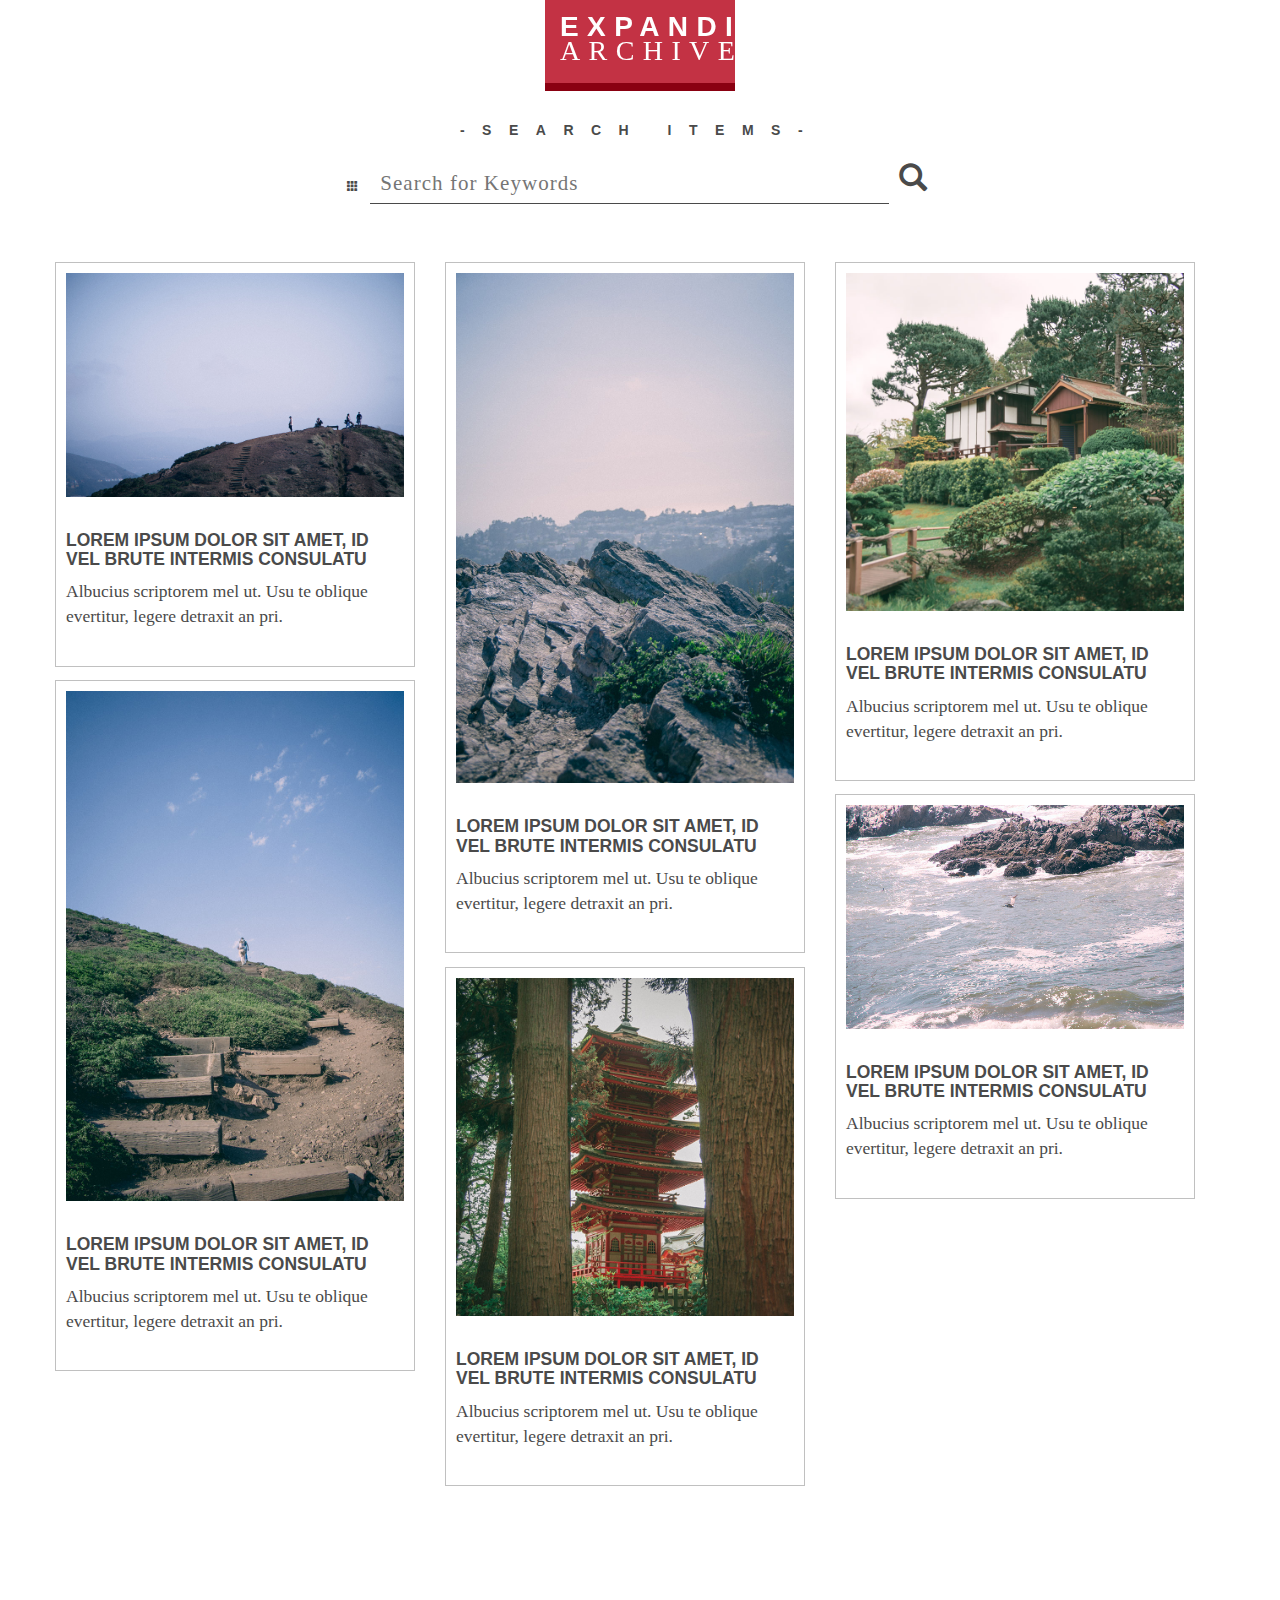
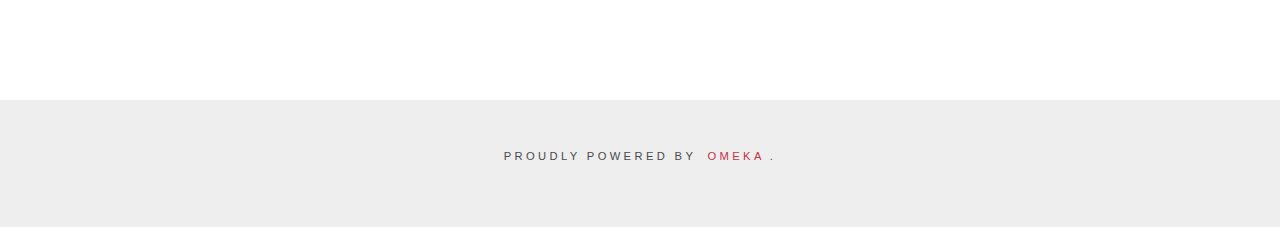
<file: search.html>
<!DOCTYPE html>
<html lang="en">
<head>
	<meta charset="utf-8" />
	<meta name="viewport" content="width=device-width, initial-scale=1, maximum-scale=1, user-scalable=no"/>
	<meta name="renderer" content="webkit"/>
	<title>Expanding Archive - Search</title>
	<link rel="stylesheet" media="screen" href="css/screen.css"/>
  <link rel="stylesheet" href="https://maxcdn.bootstrapcdn.com/bootstrap/3.3.5/css/bootstrap.min.css">
</head>

<body>
  <input type="checkbox" id="nav-drawer-toggle" class="checkbox-hidden">
  <label class="nav-drawer-shade" for="nav-drawer-toggle" onclick></label>
  <div class="nav-drawer">
    <div class="nav-container">
      <div class="container">
        <nav id="primary-nav" role="navigation" class="col-md-12">
          <ul class="navigation col-md-6 col-md-offset-1">
            <li><a href="/items/browse">Browse Items</a></li>
            <li><a href="/collections/browse">Browse Collections</a></li>
            <li><a href="/about">About</a>
              <ul>
                <li><a href="/example-page">Example Page</a></li>
              </ul>
            </li> 
            
          </ul>     

          <div id="search-container" role="search" class="col-md-4">
            <!-- Commented for static demo -->
            <!--<form id="search-form" name="search-form" action="/search" method="get">-->
            <form id="search-form" name="search-form">
              
              <label class="expand-advanced-form" for="expand-advanced-form-toggle">
                <span class="glyphicon glyphicon-th" aria-hidden="true"></span>
              </label>
              
              <input type="text" name="query" id="query" value="" title="Search">
              
              <button name="submit_search" id="submit_search" type="submit" value="Search">
                <span class="glyphicon glyphicon-search" aria-hidden="true"><a href="search.html"></a></span>
              </button>
              
              <!-- Commented for static demo -->
              <!--
              <button name="submit_search" id="submit_search" type="submit" value="Search">
                <span class="glyphicon glyphicon-search" aria-hidden="true"><a href="search.html"></a></span>
              </button>-->
              
              <input type="checkbox" id="expand-advanced-form-toggle" class="checkbox-hidden">
              <div id="advanced-form">
                <fieldset id="query-types">
                  <legend>Search using this query type:</legend>
                  <label><input type="radio" name="query_type" id="query_type-keyword" value="keyword" checked="checked">Keyword</label><br>
                  <label><input type="radio" name="query_type" id="query_type-boolean" value="boolean">Boolean</label><br>
                  <label><input type="radio" name="query_type" id="query_type-exact_match" value="exact_match">Exact match</label>
                </fieldset>
                <fieldset id="record-types">
                  <legend>Search only these record types:</legend>
                  <input type="checkbox" name="record_types[]" id="record_types-Item" value="Item" checked="checked">
                  <label for="record_types-Item">Item</label><br>
                  <input type="checkbox" name="record_types[]" id="record_types-File" value="File" checked="checked"> 
                  <label for="record_types-File">File</label><br>
                  <input type="checkbox" name="record_types[]" id="record_types-Collection" value="Collection" checked="checked">
                  <label for="record_types-Collection">Collection</label><br>
                </fieldset>
                <!--<p><a href="/items/search">Advanced Search (Items only)</a></p>-->
              </div>
              
            </form>
          </div>
        </nav>
      </div>
    </div><!-- end of nav-container-->
    
    <div class="container">
      <label class="navigation-button col-md-2 col-md-offset-5" for="nav-drawer-toggle">
        <p class="sans-serif-800">EXPANDING</p>
        <p class="serif-400">ARCHIVE</p>
      </label>
    </div>
  </div><!-- end of nav-drawer -->
    
  <div class="container">
    <!-- Commented for static demo -->
    <!--<form id="advanced-search-form" action="/items/browse" method="GET" class="col-md-12">-->
    <form id="advanced-search-form" class="col-md-12">
      <div class="section-header col-md-10 col-md-offset-1">
        <small>-SEARCH ITEMS-</small>
        <!-- search-keywords -->
        <div id="search-keywords" class="field col-md-12">
          <label for="keyword-search"></label>        
          <div class="inputs">
            
            <label class="expand-advanced-search" for="expand-advanced-search-toggle" onclick>
              <span class="glyphicon glyphicon-th" aria-hidden="true"></span>
            </label>
            
            
            <input type="text" name="search" id="keyword-search" placeholder="Search for Keywords"> 
            <!-- Commented for static demo -->
            <!--<button type="submit" class="submit" name="submit_search" id="submit_search_advanced">-->
            <button type="submit" class="submit" name="submit_search" id="submit_search_advanced" disabled>
              <span class="glyphicon glyphicon-search" aria-hidden="true"></span>
            </button>
            <!--<input type="submit" class="submit" name="submit_search" id="submit_search_advanced" value="">-->
          </div><!-- end of inputs -->
        </div><!-- end of search-keywords -->
      </div>
      
      <input type="checkbox" id="expand-advanced-search-toggle" class="checkbox-hidden">
      <div class="advanced-search-form-extra col-md-12">
        <div class="col-md-4">
          <!-- search-narrow-by-fields -->
          <div id="search-narrow-by-fields" class="field">
            <div class="label">-Narrow by Specific Fields-</div>

            <div class="inputs">
              <div class="search-entry">
                <select name="advanced[0][element_id]" id="" title="Search Field" class="advanced-search-element">
                <option value="">Select Below </option>
                <optgroup id="-optgroup-Dublin Core" label="Dublin Core">
                  <option value="50">Title</option>
                  <option value="49">Subject</option>
                  <option value="41">Description</option>
                  <option value="39">Creator</option>
                  <option value="48">Source</option>
                  <option value="45">Publisher</option>
                  <option value="40">Date</option>
                  <option value="37">Contributor</option>
                  <option value="47">Rights</option>
                  <option value="46">Relation</option>
                  <option value="42">Format</option>
                  <option value="44">Language</option>
                  <option value="51">Type</option>
                  <option value="43">Identifier</option>
                  <option value="38">Coverage</option>
                </optgroup>
                <optgroup id="-optgroup-Item Type Metadata" label="Item Type Metadata">
                  <option value="29">Event Type</option>
                  <option value="30">Participants</option>
                  <option value="31">Birth Date</option>
                  <option value="32">Birthplace</option>
                  <option value="33">Death Date</option>
                  <option value="34">Occupation</option>
                  <option value="35">Biographical Text</option>
                  <option value="36">Bibliography</option>
                  <option value="7">Original Format</option>
                  <option value="28">URL</option>
                  <option value="27">Lesson Plan Text</option>
                  <option value="14">Director</option>
                  <option value="13">Producer</option>
                  <option value="12">Compression</option>
                  <option value="11">Duration</option>
                  <option value="10">Physical Dimensions</option>
                  <option value="6">Local URL</option>
                  <option value="5">Transcription</option>
                  <option value="4">Location</option>
                  <option value="3">Interviewee</option>
                  <option value="2">Interviewer</option>
                  <option value="15">Bit Rate/Frequency</option>
                  <option value="16">Time Summary</option>
                  <option value="26">Materials</option>
                  <option value="25">Objectives</option>
                  <option value="24">Standards</option>
                  <option value="23">Number of Attachments</option>
                  <option value="22">BCC</option>
                  <option value="21">CC</option>
                  <option value="20">To</option>
                  <option value="19">From</option>
                  <option value="18">Subject Line</option>
                  <option value="17">Email Body</option>
                  <option value="1">Text</option>
                </optgroup>
              </select>
                <select name="advanced[0][type]" id="" title="Search Type" class="advanced-search-type">
                <option value="" selected="selected">Select Below </option>
                <option value="contains">contains</option>
                <option value="does not contain">does not contain</option>
                <option value="is exactly">is exactly</option>
                <option value="is empty">is empty</option>
                <option value="is not empty">is not empty</option>
              </select>
                <input type="text" name="advanced[0][terms]" id="" value="" size="20" title="Search Terms" class="advanced-search-terms">                
                <button type="button" class="remove_search" disabled="disabled" style="display: none;">
                  <span class="glyphicon glyphicon-remove" aria-hidden="true"></span>
                </button>
              </div><!-- end of search-entry -->
            </div><!-- end of inputs-->

            <button type="button" class="add_search">
              <span class="glyphicon glyphicon-plus" aria-hidden="true"></span>
            </button>
          </div><!-- end of search-narrow-by-fields -->
        </div>

        <div class="col-md-4">
          <!-- search-by-range -->
          <div id="search-by-range" class="field">
            <label for="range">-Search by Range of ID (e.g. 1-4, 1)-</label>        
            <div class="inputs">
              <input type="text" name="range" id="range" value="">        
            </div><!-- end of inputs -->
          </div><!-- end of search-by-range -->

          <!-- collection-search -->
          <div class="field">
            <label for="collection-search">-Search By Collection-</label>        
            <div class="inputs">
              <select name="collection" id="collection-search">
                <option value="">Select Below </option>
              </select>        
            </div><!-- end of inputs -->
          </div><!-- end of field -->

          <!-- item-type-search -->
          <div class="field">
            <label for="item-type-search">-Search By Type-</label>       
            <div class="inputs">
              <select name="type" id="item-type-search">
                <option value="">Select Below </option>
                <option value="14">Dataset</option>
                <option value="9">Email</option>
                <option value="8">Event</option>
                <option value="11">Hyperlink</option>
                <option value="13">Interactive Resource</option>
                <option value="10">Lesson Plan</option>
                <option value="3">Moving Image</option>
                <option value="4">Oral History</option>
                <option value="12">Person</option>
                <option value="15">Physical Object</option>
                <option value="16">Service</option>
                <option value="17">Software</option>
                <option value="5">Sound</option>
                <option value="6">Still Image</option>
                <option value="1">Text</option>
                <option value="7">Website</option>
              </select>        
            </div><!-- end of inputs -->
          </div><!-- end of field -->


          <!-- user-search -->
          <div class="field">
            <label for="user-search">-Search By User-</label>        
            <div class="inputs">
              <select name="user" id="user-search">
                <option value="">Select Below </option>
                <option value="1">Super User</option>
              </select>        
            </div><!-- end of inputs -->
          </div><!-- end of field -->
        </div>

        <div class="col-md-4">
          <!-- tag-search -->
          <div class="field">
            <label for="tag-search">-Search By Tags-</label>        
            <div class="inputs">
              <input type="text" name="tags" id="tag-search" value="">        
            </div><!-- end of inputs -->
          </div><!-- end of field -->

          <!-- public -->
          <div class="field">
            <label for="public">-Public/Non-Public-</label>        
            <div class="inputs">
              <select name="public" id="public">
                <option value="">Select Below </option>
                <option value="1">Only Public Items</option>
                <option value="0">Only Non-Public Items</option>
              </select>        
            </div><!-- end of inputs -->
          </div><!-- end of field -->

          <!-- featured -->
          <div class="field">
            <label for="featured">-Featured/Non-Featured-</label>        
            <div class="inputs">
              <select name="featured" id="featured">
                <option value="">Select Below </option>
                <option value="1">Only Featured Items</option>
                <option value="0">Only Non-Featured Items</option>
              </select>        
            </div><!-- end of inputs -->
          </div><!-- end of field -->


        </div>
      </div>
    </form>
  </div>
  
    <div class="search-results">
      <div class="exhibit-item">
        <img src="./images/featured-item-1.jpg">
        <h1>LOREM IPSUM DOLOR SIT AMET, ID VEL BRUTE INTERMIS CONSULATU</h1>
        <p>Albucius scriptorem mel ut. Usu te oblique evertitur, legere detraxit an pri. </p>
      </div>

      <div class="exhibit-item">
        <img src="./images/featured-item-3.jpg">
        <h1>LOREM IPSUM DOLOR SIT AMET, ID VEL BRUTE INTERMIS CONSULATU</h1>
        <p>Albucius scriptorem mel ut. Usu te oblique evertitur, legere detraxit an pri. </p>
      </div>

      <div class="exhibit-item">
        <img src="./images/featured-item-6.jpg">
        <h1>LOREM IPSUM DOLOR SIT AMET, ID VEL BRUTE INTERMIS CONSULATU</h1>
        <p>Albucius scriptorem mel ut. Usu te oblique evertitur, legere detraxit an pri. </p>
      </div>

      <div class="exhibit-item">
        <img src="./images/featured-item-2.jpg">
        <h1>LOREM IPSUM DOLOR SIT AMET, ID VEL BRUTE INTERMIS CONSULATU</h1>
        <p>Albucius scriptorem mel ut. Usu te oblique evertitur, legere detraxit an pri. </p>
      </div>

      <div class="exhibit-item">
        <img src="./images/featured-item-4.jpg">
        <h1>LOREM IPSUM DOLOR SIT AMET, ID VEL BRUTE INTERMIS CONSULATU</h1>
        <p>Albucius scriptorem mel ut. Usu te oblique evertitur, legere detraxit an pri. </p>
      </div>

      <div class="exhibit-item">
        <img src="./images/featured-item-5.jpg">
        <h1>LOREM IPSUM DOLOR SIT AMET, ID VEL BRUTE INTERMIS CONSULATU</h1>
        <p>Albucius scriptorem mel ut. Usu te oblique evertitur, legere detraxit an pri. </p>
      </div>

    </div>
    


  <footer role="contentinfo" class="jumbotron">
    <div class="container">
      <div id="footer-text" class="col-md-8 col-md-offset-2">
        <p>Proudly powered by <a href="http://omeka.org">Omeka</a>.</p>    
      </div><!-- end of footer-text -->
    </div><!-- end of container -->
  </footer><!-- end footer -->
  
</body>
  <script src="http://code.jquery.com/jquery-2.1.4.min.js"></script>
  <script src="javascripts/masonry.pkgd.js"></script>
  <script src="javascripts/imagesloaded.pkgd.js"></script>
  <script type="text/javascript">
    $(document).ready( function() {
      // init Masonry
      var $grid = $('.search-results').masonry({
        itemSelector: '.exhibit-item',
        columnWidth: '.exhibit-item',
        gutter: 30
      });
      // layout Isotope after each image loads
      $grid.imagesLoaded().progress( function() {
        $grid.masonry();
      });  

    });
  </script>
</html>
</file>
<file: css/screen.css>
.sans-serif, .sans-serif-400, .article-content #output-format-list, .article-content #tags-list, .article-content #collection-list, .article-content #output-format-list a, .article-content #tags-list a, .article-content #collection-list a, .article-description-tag > h1, .item-description-tag > h1, .collection-description-tag > h1, .article-description-tag a, .item-description-tag a, .collection-description-tag a, .browse-options a, .item-search-filters a, .sort-links a, .outputs a, .browse-options ul li, .item-search-filters ul li, .sort-links ul li, .outputs ul li, .exhibit-item .tags a, .multi-item-files :not(div[class*="application-pdf"], div[class*="image-"]) a, .single-item-files :not(div[class*="application-pdf"], div[class*="image-"]) a, nav p, nav #search-container form #advanced-form label, nav #footer-text, #advanced-search-form label, #advanced-search-form .label, #advanced-search-form button.add_search, footer #footer-text p, .sans-serif-600, article p#simple-pages-breadcrumbs, .browse-options span, .item-search-filters span, .sort-links span, .outputs span, nav #search-container form #advanced-form legend, .section-header > small, .sans-serif-700, .article-description-tag > b, .item-description-tag > b, .collection-description-tag > b, .exhibit-item > h1, .highlight-jumbotron .section .back a, .sans-serif-800, .article-header > h1, .article-content > h1, .article-content > h2, .article-content > h3, .article-content > h4, .article-content > h5, .article-content > h6, .exhibit-block > h1, .exhibit-block > h2, .exhibit-block > h3, .exhibit-block > h4, .exhibit-block > h5, .exhibit-block > h6 {
  font-family: "Open Sans", "Helvetica Neue", Helvetica, Arial, sans-serif; }

.serif, .serif-400, .article-content > p, .article-content > pre, .article-content > address, .article-content > h1 a, .article-content > h1 i, .article-content > h1 mark, .article-content > h1 del, .article-content > h1 ins, .article-content > h1 sub, .article-content > h1 sup, .article-content > h2 a, .article-content > h2 i, .article-content > h2 mark, .article-content > h2 del, .article-content > h2 ins, .article-content > h2 sub, .article-content > h2 sup, .article-content > h3 a, .article-content > h3 i, .article-content > h3 mark, .article-content > h3 del, .article-content > h3 ins, .article-content > h3 sub, .article-content > h3 sup, .article-content > h4 a, .article-content > h4 i, .article-content > h4 mark, .article-content > h4 del, .article-content > h4 ins, .article-content > h4 sub, .article-content > h4 sup, .article-content > h5 a, .article-content > h5 i, .article-content > h5 mark, .article-content > h5 del, .article-content > h5 ins, .article-content > h5 sub, .article-content > h5 sup, .article-content > h6 a, .article-content > h6 i, .article-content > h6 mark, .article-content > h6 del, .article-content > h6 ins, .article-content > h6 sub, .article-content > h6 sup, .article-content > p a, .article-content > p i, .article-content > p mark, .article-content > p del, .article-content > p ins, .article-content > p sub, .article-content > p sup, .article-content > pre a, .article-content > pre i, .article-content > pre mark, .article-content > pre del, .article-content > pre ins, .article-content > pre sub, .article-content > pre sup, .article-content > address a, .article-content > address i, .article-content > address mark, .article-content > address del, .article-content > address ins, .article-content > address sub, .article-content > address sup, .article-description-tag > p, .item-description-tag > p, .collection-description-tag > p, .exhibit-item > p, nav > ul.navigation > li * > a, .section-header > h1, .highlight-jumbotron .section .back p, form input[type="text"], #advanced-search-form input[type="text"], #advanced-search-form select, nav#exhibit-pages ul, .exhibit-block .exhibit-item-caption p, .exhibit-block > p, .exhibit-block > quote, .exhibit-block > a, .exhibit-block > i, .exhibit-block > mark, .exhibit-block > del, .exhibit-block > ins, .exhibit-block > sub, .exhibit-block > sup, .serif-700, .article-content > b, .article-content > h1 strong, .article-content > h1 b, .article-content > h1 em, .article-content > h2 strong, .article-content > h2 b, .article-content > h2 em, .article-content > h3 strong, .article-content > h3 b, .article-content > h3 em, .article-content > h4 strong, .article-content > h4 b, .article-content > h4 em, .article-content > h5 strong, .article-content > h5 b, .article-content > h5 em, .article-content > h6 strong, .article-content > h6 b, .article-content > h6 em, .article-content > p strong, .article-content > p b, .article-content > p em, .article-content > pre strong, .article-content > pre b, .article-content > pre em, .article-content > address strong, .article-content > address b, .article-content > address em, nav > ul.navigation > li > a, .exhibit-block > strong, .exhibit-block > b, .exhibit-block > em {
  font-family: "Cardo", "Times New Roman", Times, serif; }

.italic {
  font-style: italic; }

.glyphicon, #advanced-search-form button.remove_search:before {
  font-family: 'Glyphicons Halflings'; }

.sans-serif-400, .article-content #output-format-list, .article-content #tags-list, .article-content #collection-list, .article-content #output-format-list a, .article-content #tags-list a, .article-content #collection-list a, .article-description-tag > h1, .item-description-tag > h1, .collection-description-tag > h1, .article-description-tag a, .item-description-tag a, .collection-description-tag a, .browse-options a, .item-search-filters a, .sort-links a, .outputs a, .browse-options ul li, .item-search-filters ul li, .sort-links ul li, .outputs ul li, .exhibit-item .tags a, .multi-item-files :not(div[class*="application-pdf"], div[class*="image-"]) a, .single-item-files :not(div[class*="application-pdf"], div[class*="image-"]) a, nav p, nav #search-container form #advanced-form label, nav #footer-text, #advanced-search-form label, #advanced-search-form .label, #advanced-search-form button.add_search, footer #footer-text p {
  font-weight: 400; }

.sans-serif-600, article p#simple-pages-breadcrumbs, .browse-options span, .item-search-filters span, .sort-links span, .outputs span, nav #search-container form #advanced-form legend, .section-header > small {
  font-weight: 600; }

.sans-serif-700, .article-description-tag > b, .item-description-tag > b, .collection-description-tag > b, .exhibit-item > h1, .highlight-jumbotron .section .back a {
  font-weight: 700; }

.sans-serif-800, .article-header > h1, .article-content > h1, .article-content > h2, .article-content > h3, .article-content > h4, .article-content > h5, .article-content > h6, .exhibit-block > h1, .exhibit-block > h2, .exhibit-block > h3, .exhibit-block > h4, .exhibit-block > h5, .exhibit-block > h6 {
  font-weight: 800; }

.serif-400, .article-content > p, .article-content > pre, .article-content > address, .article-content > h1 a, .article-content > h1 i, .article-content > h1 mark, .article-content > h1 del, .article-content > h1 ins, .article-content > h1 sub, .article-content > h1 sup, .article-content > h2 a, .article-content > h2 i, .article-content > h2 mark, .article-content > h2 del, .article-content > h2 ins, .article-content > h2 sub, .article-content > h2 sup, .article-content > h3 a, .article-content > h3 i, .article-content > h3 mark, .article-content > h3 del, .article-content > h3 ins, .article-content > h3 sub, .article-content > h3 sup, .article-content > h4 a, .article-content > h4 i, .article-content > h4 mark, .article-content > h4 del, .article-content > h4 ins, .article-content > h4 sub, .article-content > h4 sup, .article-content > h5 a, .article-content > h5 i, .article-content > h5 mark, .article-content > h5 del, .article-content > h5 ins, .article-content > h5 sub, .article-content > h5 sup, .article-content > h6 a, .article-content > h6 i, .article-content > h6 mark, .article-content > h6 del, .article-content > h6 ins, .article-content > h6 sub, .article-content > h6 sup, .article-content > p a, .article-content > p i, .article-content > p mark, .article-content > p del, .article-content > p ins, .article-content > p sub, .article-content > p sup, .article-content > pre a, .article-content > pre i, .article-content > pre mark, .article-content > pre del, .article-content > pre ins, .article-content > pre sub, .article-content > pre sup, .article-content > address a, .article-content > address i, .article-content > address mark, .article-content > address del, .article-content > address ins, .article-content > address sub, .article-content > address sup, .article-description-tag > p, .item-description-tag > p, .collection-description-tag > p, .exhibit-item > p, nav > ul.navigation > li * > a, .section-header > h1, .highlight-jumbotron .section .back p, form input[type="text"], #advanced-search-form input[type="text"], #advanced-search-form select, nav#exhibit-pages ul, .exhibit-block .exhibit-item-caption p, .exhibit-block > p, .exhibit-block > quote, .exhibit-block > a, .exhibit-block > i, .exhibit-block > mark, .exhibit-block > del, .exhibit-block > ins, .exhibit-block > sub, .exhibit-block > sup {
  font-weight: 400; }

.serif-700, .article-content > b, .article-content > h1 strong, .article-content > h1 b, .article-content > h1 em, .article-content > h2 strong, .article-content > h2 b, .article-content > h2 em, .article-content > h3 strong, .article-content > h3 b, .article-content > h3 em, .article-content > h4 strong, .article-content > h4 b, .article-content > h4 em, .article-content > h5 strong, .article-content > h5 b, .article-content > h5 em, .article-content > h6 strong, .article-content > h6 b, .article-content > h6 em, .article-content > p strong, .article-content > p b, .article-content > p em, .article-content > pre strong, .article-content > pre b, .article-content > pre em, .article-content > address strong, .article-content > address b, .article-content > address em, nav > ul.navigation > li > a, .exhibit-block > strong, .exhibit-block > b, .exhibit-block > em {
  font-weight: 700; }

.article > img, article > img, .article-header > img, .article-content > img, .exhibit-block > img {
  width: 100%;
  margin-bottom: 3.125em; }
.article > h1, article > h1, .article-header > h1, .article-content > h1, .exhibit-block > h1, .article > h2, article > h2, .article-header > h2, .article-content > h2, .exhibit-block > h2, .article > h3, article > h3, .article-header > h3, .article-content > h3, .exhibit-block > h3, .article > h4, article > h4, .article-header > h4, .article-content > h4, .exhibit-block > h4, .article > h5, article > h5, .article-header > h5, .article-content > h5, .exhibit-block > h5, .article > h6, article > h6, .article-header > h6, .article-content > h6, .exhibit-block > h6, .article > p, article > p, .article-header > p, .article-content > p, .exhibit-block > p, .article > a, article > a, .article-header > a, .article-content > a, .exhibit-block > a, .article > strong, article > strong, .article-header > strong, .article-content > strong, .exhibit-block > strong, .article > b, article > b, .article-header > b, .article-content > b, .exhibit-block > b, .article > i, article > i, .article-header > i, .article-content > i, .exhibit-block > i {
  color: #4a4a4a; }

article p#simple-pages-breadcrumbs {
  text-transform: uppercase;
  letter-spacing: 0.1em;
  font-size: 1em; }
  article p#simple-pages-breadcrumbs a {
    text-decoration: none;
    color: #C33244;
    padding: 3px 5px; }
    article p#simple-pages-breadcrumbs a:hover {
      background-color: #C33244;
      color: white;
      border-radius: 3px; }

.article-header > h1 {
  font-size: 3.125em;
  line-height: 1.25em;
  margin-bottom: 1.275em;
  text-transform: uppercase; }

.article-content {
  margin-bottom: 120px;
  /* end of & #output-format-list, & #tags-list, & #collection-list */ }
  .article-content > h1, .article-content > h2, .article-content > h3, .article-content > h4, .article-content > h5, .article-content > h6 {
    line-height: 100%;
    margin-bottom: 0.3em;
    text-transform: uppercase; }
  .article-content > h1 {
    font-size: 2.75em; }
  .article-content > h2 {
    font-size: 2.5em; }
  .article-content > h3 {
    font-size: 2.25em; }
  .article-content > h4 {
    font-size: 2em; }
  .article-content > h5 {
    font-size: 1.75em; }
  .article-content > h6 {
    font-size: 1.5em; }
  .article-content > p, .article-content > pre, .article-content > address {
    font-size: 1.5em;
    margin-bottom: 1.6875em;
    line-height: 1.7em; }
  .article-content > b {
    font-size: 1.5em;
    margin-bottom: 1.6875em;
    line-height: 1.7em; }
  .article-content > quote {
    font-style: italic;
    color: #C33244;
    display: block;
    font-size: 2.5em;
    margin-bottom: 1.6875em;
    padding: 0 2em 0 2em; }
  .article-content > h1 i, .article-content > h2 i, .article-content > h3 i, .article-content > h4 i, .article-content > h5 i, .article-content > h6 i, .article-content > p i, .article-content > pre i, .article-content > address i {
    font-style: italic; }
  .article-content > h1 em, .article-content > h2 em, .article-content > h3 em, .article-content > h4 em, .article-content > h5 em, .article-content > h6 em, .article-content > p em, .article-content > pre em, .article-content > address em {
    color: #C33244; }
  .article-content > h1 sub, .article-content > h1 sup, .article-content > h2 sub, .article-content > h2 sup, .article-content > h3 sub, .article-content > h3 sup, .article-content > h4 sub, .article-content > h4 sup, .article-content > h5 sub, .article-content > h5 sup, .article-content > h6 sub, .article-content > h6 sup, .article-content > p sub, .article-content > p sup, .article-content > pre sub, .article-content > pre sup, .article-content > address sub, .article-content > address sup {
    font-size: 1em; }
  .article-content > h1 mark, .article-content > h2 mark, .article-content > h3 mark, .article-content > h4 mark, .article-content > h5 mark, .article-content > h6 mark, .article-content > p mark, .article-content > pre mark, .article-content > address mark {
    background-color: #C33244;
    color: white; }
  .article-content #output-format-list, .article-content #tags-list, .article-content #collection-list {
    text-decoration: none;
    /* end of a */ }
    .article-content #output-format-list a, .article-content #tags-list a, .article-content #collection-list a {
      font-size: 0.8em;
      text-transform: uppercase;
      text-decoration: none;
      letter-spacing: 0.2em;
      padding: 5px 5px;
      margin: 0 10px 10px 0;
      background-color: #C33244;
      color: white;
      display: inline-block;
      line-height: 1em; }
      .article-content #output-format-list a:hover, .article-content #tags-list a:hover, .article-content #collection-list a:hover {
        background-color: #8A0011; }

.article-description-tag, .item-description-tag, .collection-description-tag {
  margin-bottom: 1.5em; }
  .article-description-tag > h1, .item-description-tag > h1, .collection-description-tag > h1 {
    letter-spacing: 0.5em;
    font-size: 0.8em;
    border-top: 1px solid #4a4a4a;
    border-bottom: 1px solid #4a4a4a;
    padding: 2px 0 2px 0;
    margin-bottom: 0.5em; }
  .article-description-tag > img, .item-description-tag > img, .collection-description-tag > img {
    width: 100%; }
  .article-description-tag a, .item-description-tag a, .collection-description-tag a {
    text-decoration: none !important;
    display: inline-block;
    color: white;
    background-color: #C33244;
    padding: 3px 5px;
    margin: 3px;
    font-size: 0.8em;
    letter-spacing: 0.1em; }
    .article-description-tag a:hover, .item-description-tag a:hover, .collection-description-tag a:hover {
      background-color: #8A0011;
      color: white; }
  .article-description-tag ul, .item-description-tag ul, .collection-description-tag ul {
    padding: 0; }
  .article-description-tag li, .item-description-tag li, .collection-description-tag li {
    display: inline-block;
    margin: 0; }

.drawer, .drawer-under, .drawer-above {
  position: absolute;
  background-color: white;
  width: 100%; }

.drawer-under {
  top: 0;
  z-index: 0; }

.drawer-above {
  top: 210px;
  z-index: 1;
  /* Firefox */
  -moz-transition: top 0.3s ease-in-out;
  /* WebKit */
  -webkit-transition: top 0.3s ease-in-out;
  /* Opera */
  -o-transition: top 0.3s ease-in-out;
  /* Standard */
  transition: top 0.3s ease-in-out; }
  .drawer-above button.expand-advanced-search {
    @extent .sans-serif-400;
    font-size: 0.7em;
    letter-spacing: 0.3em;
    border: 1px solid #C33244;
    border-radius: none;
    margin: 0 auto;
    display: block; }
    .drawer-above button.expand-advanced-search.closed {
      color: #C33244;
      background-color: white; }
      .drawer-above button.expand-advanced-search.closed .glyphicon-menu-down {
        display: inline-block; }
      .drawer-above button.expand-advanced-search.closed .glyphicon-menu-up {
        display: none; }
      .drawer-above button.expand-advanced-search.closed:hover, .drawer-above button.expand-advanced-search.closed:focus {
        color: white;
        background-color: #C33244; }
    .drawer-above button.expand-advanced-search.open {
      color: white;
      background-color: #C33244; }
      .drawer-above button.expand-advanced-search.open .glyphicon-menu-down {
        display: none; }
      .drawer-above button.expand-advanced-search.open .glyphicon-menu-up {
        display: inline-block; }
      .drawer-above button.expand-advanced-search.open:hover, .drawer-above button.expand-advanced-search.open:focus {
        color: white;
        background-color: #8A0011; }

.search-results {
  width: 1200px;
  margin: 0 auto;
  padding-left: 15px; }

.browse-options, .item-search-filters, .sort-links, .outputs {
  color: #4a4a4a;
  text-align: center;
  margin-bottom: 2em; }
  .browse-options a, .item-search-filters a, .sort-links a, .outputs a {
    text-decoration: none !important;
    text-transform: uppercase;
    font-size: 1em;
    letter-spacing: 0.1em;
    display: inline-block;
    color: white;
    background-color: #C33244;
    padding: 3px 10px;
    margin: 5px 10px 5px 0; }
    .browse-options a:hover, .item-search-filters a:hover, .sort-links a:hover, .outputs a:hover {
      color: white;
      background-color: #8A0011; }
  .browse-options span, .item-search-filters span, .sort-links span, .outputs span {
    text-align: center;
    font-size: 1em;
    letter-spacing: 1em;
    margin: 0 auto 1em auto;
    display: block; }
  .browse-options ul, .item-search-filters ul, .sort-links ul, .outputs ul {
    list-style-type: none; }
    .browse-options ul li, .item-search-filters ul li, .sort-links ul li, .outputs ul li {
      font-size: 1em; }

.sort-links ul, .outputs ul {
  padding: 0; }
.sort-links li, .outputs li {
  display: inline-block; }

.exhibit-item {
  display: block;
  text-decoration: none !important;
  margin-bottom: 1em;
  width: 360px;
  color: #4a4a4a !important;
  float: left;
  padding: 10px;
  cursor: pointer;
  border: 1px solid #c0c0c0; }
  .exhibit-item:hover {
    background-color: #C33244;
    color: white !important; }
    .exhibit-item:hover .tags a {
      color: white;
      background-color: #8A0011; }
      .exhibit-item:hover .tags a:hover {
        color: #C33244;
        background-color: white; }
  .exhibit-item > img {
    width: 100%;
    margin-bottom: 1em; }
  .exhibit-item > h1 {
    font-size: 1.25em;
    text-transform: uppercase; }
  .exhibit-item > p {
    font-size: 1.25em;
    margin-bottom: 1.5em; }
  .exhibit-item .tags a {
    text-decoration: none !important;
    font-size: 0.8em;
    letter-spacing: 0.1em;
    color: white;
    background-color: #808080;
    padding: 3px 5px;
    letter-spacing: 0.1em;
    display: inline-block;
    margin: 0 4px 4px 0; }

.article-description-tag, .item-description-tag, .collection-description-tag {
  margin-bottom: 1.5em; }
  .article-description-tag > h1, .item-description-tag > h1, .collection-description-tag > h1 {
    letter-spacing: 0.5em;
    font-size: 0.8em;
    border-top: 1px solid #4a4a4a;
    border-bottom: 1px solid #4a4a4a;
    padding: 2px 0 2px 0;
    margin-bottom: 0.5em; }
  .article-description-tag > img, .item-description-tag > img, .collection-description-tag > img {
    width: 100%; }
  .article-description-tag a, .item-description-tag a, .collection-description-tag a {
    text-decoration: none !important;
    display: inline-block;
    color: white;
    background-color: #C33244;
    padding: 3px 5px;
    margin: 3px;
    font-size: 0.8em;
    letter-spacing: 0.1em; }
    .article-description-tag a:hover, .item-description-tag a:hover, .collection-description-tag a:hover {
      background-color: #8A0011;
      color: white; }
  .article-description-tag ul, .item-description-tag ul, .collection-description-tag ul {
    padding: 0; }
  .article-description-tag li, .item-description-tag li, .collection-description-tag li {
    display: inline-block;
    margin: 0; }

.multi-item-files .item-file {
  margin-bottom: 15px; }
.multi-item-files div[class*="image-"] img {
  object-fit: fill;
  width: 100%; }
.multi-item-files :not(div[class*="application-pdf"], div[class*="image-"]) {
  text-align: center;
  height: 360px; }
  .multi-item-files :not(div[class*="application-pdf"], div[class*="image-"]) a {
    display: block;
    height: 100%;
    text-transform: uppercase;
    color: #C33244;
    border: 2px solid #C33244;
    font-size: 1.5em;
    text-decoration: none;
    letter-spacing: 0.1em; }
    .multi-item-files :not(div[class*="application-pdf"], div[class*="image-"]) a:hover {
      background-color: #C33244;
      color: white; }

.single-item-files .item-file {
  margin-bottom: 50px;
  margin-left: auto;
  margin-right: auto; }
.single-item-files video {
  display: block;
  margin-left: auto;
  margin-right: auto; }
.single-item-files div[class*="image-"], .single-item-files div[class="application-pdf"] {
  height: 800px; }
  .single-item-files div[class*="image-"] img, .single-item-files div[class="application-pdf"] img {
    object-fit: contain;
    width: 100%;
    height: 100%;
    position: relative;
    top: 50%;
    left: 50%;
    transform: translate(-50%, -50%);
    -webkit-transform: translate(-50%, -50%);
    -ms-transform: translate(-50%, -50%); }
.single-item-files :not(div[class*="application-pdf"], div[class*="image-"]) {
  text-align: center; }
  .single-item-files :not(div[class*="application-pdf"], div[class*="image-"]) a {
    text-transform: uppercase;
    color: #C33244;
    font-size: 1.5em;
    text-decoration: none;
    padding: 5px 15px;
    letter-spacing: 0.1em; }
    .single-item-files :not(div[class*="application-pdf"], div[class*="image-"]) a:hover {
      background-color: #C33244;
      color: white;
      border-radius: 5px; }

.article-description-tag, .item-description-tag, .collection-description-tag {
  margin-bottom: 1.5em; }
  .article-description-tag > h1, .item-description-tag > h1, .collection-description-tag > h1 {
    letter-spacing: 0.5em;
    font-size: 0.8em;
    border-top: 1px solid #4a4a4a;
    border-bottom: 1px solid #4a4a4a;
    padding: 2px 0 2px 0;
    margin-bottom: 0.5em; }
  .article-description-tag > img, .item-description-tag > img, .collection-description-tag > img {
    width: 100%; }
  .article-description-tag a, .item-description-tag a, .collection-description-tag a {
    text-decoration: none !important;
    display: inline-block;
    color: white;
    background-color: #C33244;
    padding: 3px 5px;
    margin: 3px;
    font-size: 0.8em;
    letter-spacing: 0.1em; }
    .article-description-tag a:hover, .item-description-tag a:hover, .collection-description-tag a:hover {
      background-color: #8A0011;
      color: white; }
  .article-description-tag ul, .item-description-tag ul, .collection-description-tag ul {
    padding: 0; }
  .article-description-tag li, .item-description-tag li, .collection-description-tag li {
    display: inline-block;
    margin: 0; }

.nav-drawer {
  position: fixed;
  /* [nav height]: 40vh [nav padding]: 80px [nav border]: 8px */
  top: calc(-40vh - 160px - 8px);
  left: 0;
  right: 0;
  z-index: 9999;
  /* Firefox */
  -moz-transition: top 0.3s ease-in-out;
  /* WebKit */
  -webkit-transition: top 0.3s ease-in-out;
  /* Opera */
  -o-transition: top 0.3s ease-in-out;
  /* Standard */
  transition: top 0.3s ease-in-out; }

.nav-drawer-shade {
  display: none;
  position: fixed;
  top: 0;
  left: 0;
  right: 0;
  z-index: 9999;
  height: 100vh;
  widows: 100vh;
  opacity: 0.9;
  background-color: #8A0011; }

#nav-drawer-toggle:checked ~ .navigation-button {
  top: calc(40vh + 160px + 8px); }

#nav-drawer-toggle:checked ~ .nav-drawer {
  top: 0; }

#nav-drawer-toggle:checked ~ .nav-drawer-shade {
  display: block; }

.navigation-button {
  position: fixed;
  top: 0;
  left: 0;
  right: 0;
  margin: auto;
  z-index: 9999;
  /* Firefox */
  -moz-transition: top 0.3s ease-in-out;
  /* WebKit */
  -webkit-transition: top 0.3s ease-in-out;
  /* Opera */
  -o-transition: top 0.3s ease-in-out;
  /* Standard */
  transition: top 0.3s ease-in-out;
  width: 60px;
  background-color: #C33244;
  display: block;
  padding-top: 20px;
  padding-bottom: 15px;
  padding-left: 8px;
  cursor: pointer;
  font-size: 2em;
  color: white;
  line-height: 0.5em;
  letter-spacing: 0.3em;
  text-align: center;
  border-bottom: 8px solid #8A0011; }

.nav-container {
  border-bottom: 8px solid #C33244;
  background-color: white;
  padding: 80px 0; }

nav {
  height: 40vh; }
  nav a {
    text-decoration: none;
    color: #4a4a4a; }
    nav a:hover {
      text-decoration: none;
      color: #C33244; }
  nav p {
    letter-spacing: 0.2em;
    text-transform: uppercase;
    color: #4a4a4a; }
  nav > ul.navigation {
    height: 40vh;
    overflow-y: scroll;
    overflow-x: hidden;
    list-style-type: none; }
    nav > ul.navigation > li {
      list-style-type: none;
      margin-bottom: 1em; }
      nav > ul.navigation > li > a {
        font-size: 1.5em; }
    nav > ul.navigation > li * {
      list-style-type: none; }
      nav > ul.navigation > li * > a {
        font-size: 1.5em; }
  nav #search-container form {
    /* the button for expanding advanced search form */
    /* advanced search form */
    /* Search button */ }
    nav #search-container form .show-advanced.button {
      width: 30px;
      font-size: 1.5em;
      color: #4a4a4a;
      cursor: pointer;
      display: inline-block;
      text-indent: -9999px;
      appearance: none;
      /* Opera */
      -o-appearance: none;
      /* Firefox */
      -moz-appearance: none;
      /* Safari and Chrome */
      -webkit-appearance: none;
      text-decoration: none;
      position: absolute;
      top: 0;
      left: 0;
      padding-top: 30px; }
      nav #search-container form .show-advanced.button:hover {
        color: #C33244; }
      nav #search-container form .show-advanced.button:hover, nav #search-container form .show-advanced.button:active {
        color: #C33244; }
      nav #search-container form .show-advanced.button:after {
        font-family: 'Glyphicons Halflings';
        content: "\e011";
        display: block;
        text-indent: 0;
        text-align: center;
        margin-top: -1.75em; }
    nav #search-container form #advanced-form {
      position: absolute;
      top: 5em; }
      nav #search-container form #advanced-form.closed {
        display: none; }
      nav #search-container form #advanced-form.open {
        display: block; }
      nav #search-container form #advanced-form legend {
        font-size: 1em;
        letter-spacing: 0.1em;
        border: none;
        margin-bottom: 0.2em; }
      nav #search-container form #advanced-form label {
        font-size: 1em;
        letter-spacing: 0.2em; }
      nav #search-container form #advanced-form fieldset {
        margin-bottom: 0.5em; }
      nav #search-container form #advanced-form input[type="checkbox"], nav #search-container form #advanced-form input[type="radio"] {
        margin: 0 1em 0 2em; }
    nav #search-container form input[title="Search"] {
      width: 75%;
      position: absolute;
      left: 30px; }
    nav #search-container form #submit_search {
      display: inline-block;
      text-align: center;
      appearance: none;
      /* Opera */
      -o-appearance: none;
      /* Firefox */
      -moz-appearance: none;
      /* Safari and Chrome */
      -webkit-appearance: none;
      box-shadow: none;
      /* Opera */
      -o-box-shadow: none;
      /* Firefox */
      -moz-box-shadow: none;
      /* Safari and Chrome */
      -webkit-box-shadow: none;
      font-size: 1.5em;
      border: none;
      color: #4a4a4a;
      border-radius: 0;
      background-color: white;
      margin: 0 0 0 -5px;
      cursor: pointer;
      text-indent: -9999px;
      width: 30px;
      position: absolute;
      top: 0;
      right: 30px;
      padding-top: 30px; }
      nav #search-container form #submit_search:focus {
        box-shadow: none;
        /* Opera */
        -o-box-shadow: none;
        /* Firefox */
        -moz-box-shadow: none;
        /* Safari and Chrome */
        -webkit-box-shadow: none;
        outline: none; }
      nav #search-container form #submit_search:hover, nav #search-container form #submit_search.active {
        color: #C33244; }
      nav #search-container form #submit_search:after {
        font-family: 'Glyphicons Halflings';
        content: "\e003";
        display: block;
        text-indent: 0;
        text-align: center;
        margin-top: -1.75em; }
  nav #footer-text {
    text-align: center; }

.section-header {
  margin: 120px 0 30px 0;
  color: #4a4a4a;
  text-align: center; }
  .section-header > small {
    letter-spacing: 1.25em;
    font-size: 1em; }
  .section-header > h1 {
    font-size: 2.5em; }

.homepage-logo {
  font-size: 3em;
  line-height: 1em;
  letter-spacing: 0.3em;
  text-align: center;
  margin-top: 200px; }

.homepage-intro {
  color: white;
  background-color: #8A0011;
  height: 100vh; }
  .homepage-intro > p {
    font-size: 1.5em;
    line-height: 1.5em;
    padding: 10%; }

.highlight-jumbotron {
  padding: 0 !important;
  margin: 0 !important;
  height: 100vh;
  min-height: 600px; }
  .highlight-jumbotron > * {
    padding: 0 !important;
    margin: 0 !important; }
  .highlight-jumbotron .section {
    overflow: hidden;
    position: relative;
    top: 0;
    height: 50vh; }
    .highlight-jumbotron .section .background, .highlight-jumbotron .section .front, .highlight-jumbotron .section .back {
      position: absolute;
      top: 0;
      width: 100%;
      overflow: hidden; }
    .highlight-jumbotron .section .background {
      z-index: 1;
      /* Safari 5.1+, Chrome 10+ */
      background: -webkit-radial-gradient(circle, #ffffff, #1a82f7);
      /* Firefox 3.6+ */
      background: -moz-radial-gradient(circle, #ffffff, #1a82f7);
      /* IE 10 */
      background: -ms-radial-gradient(circle, #ffffff, #1a82f7);
      /* Opera */
      background: -o-radial-gradient(circle, #ffffff, #1a82f7);
      /* Standard */
      background: radial-gradient(circle, #ffffff, #1a82f7);
      background-size: cover;
      background-position: center center;
      background-repeat: no-repeat; }
    .highlight-jumbotron .section .front {
      height: 100%;
      background-color: rgba(255, 255, 255, 0.6);
      z-index: 2;
      opacity: 1;
      /* Firefox */
      -moz-transition: opacity 0.2s ease-in-out;
      /* WebKit */
      -webkit-transition: opacity 0.2s ease-in-out;
      /* Opera */
      -o-transition: opacity 0.2s ease-in-out;
      /* Standard */
      transition: opacity 0.2s ease-in-out;
      color: #C33244;
      text-align: center; }
      .highlight-jumbotron .section .front .container {
        width: 60%;
        position: relative;
        top: 50%;
        transform: translateY(-50%);
        -webkit-transform: translateY(-50%);
        -ms-transform: translateY(-50%); }
        .highlight-jumbotron .section .front .container span {
          font-size: 4em;
          margin-bottom: 0.3em; }
        .highlight-jumbotron .section .front .container p {
          font-size: 1.5em;
          line-height: 1em;
          letter-spacing: 0.2em; }
    .highlight-jumbotron .section .back {
      height: 100%;
      background-color: rgba(138, 0, 17, 0.9);
      z-index: 3;
      opacity: 0;
      /* Firefox */
      -moz-transition: opacity 0.2s ease-in-out;
      /* WebKit */
      -webkit-transition: opacity 0.2s ease-in-out;
      /* Opera */
      -o-transition: opacity 0.2s ease-in-out;
      /* Standard */
      transition: opacity 0.2s ease-in-out;
      color: white;
      padding: 10%; }
      .highlight-jumbotron .section .back p {
        font-size: 1.4em;
        line-height: 1.6em; }
      .highlight-jumbotron .section .back a {
        display: block;
        font-size: 1.5em;
        letter-spacing: 0.2em;
        padding: 10px;
        color: white;
        cursor: pointer;
        border: 5px solid white;
        text-align: center;
        margin: auto;
        width: auto;
        /* Firefox */
        -moz-transition: background-color 0.2s ease-in-out;
        /* WebKit */
        -webkit-transition: background-color 0.2s ease-in-out;
        /* Opera */
        -o-transition: background-color 0.2s ease-in-out;
        /* Standard */
        transition: background-color 0.2s ease-in-out;
        margin-top: 50px; }
        .highlight-jumbotron .section .back a:hover {
          text-decoration: none;
          color: #8A0011;
          background-color: white; }
    .highlight-jumbotron .section:hover .back {
      opacity: 1; }
    .highlight-jumbotron .section:hover .front {
      opacity: 0; }

@keyframes fade {
  0% {
    opacity: 0; }
  25% {
    opacity: 0.4; }
  50% {
    opacity: 0.7; }
  75% {
    opacity: 0.9; }
  100% {
    opacity: 1; } }
form input[type="text"] {
  letter-spacing: 0.05em;
  appearance: none;
  /* Opera */
  -o-appearance: none;
  /* Firefox */
  -moz-appearance: none;
  /* Safari and Chrome */
  -webkit-appearance: none;
  padding: 10px 0;
  margin: 10px 0;
  border: none;
  border-bottom: 1px solid #4a4a4a;
  border-radius: 0;
  font-size: 1.5em;
  width: 100%; }
  form input[type="text"].advanced-search-terms {
    width: 90%; }
  form input[type="text"]:focus {
    box-shadow: none;
    /* Opera */
    -o-box-shadow: none;
    /* Firefox */
    -moz-box-shadow: none;
    /* Safari and Chrome */
    -webkit-box-shadow: none;
    outline: none; }

input[type=checkbox].checkbox-hidden {
  position: absolute;
  opacity: 0; }

#advanced-search-form {
  color: #4a4a4a;
  /*
  & input[type="submit"] {
    width: 15%;
    text-align: center;
    padding: 10px 0;
    @extend .sans-serif-400;
    letter-spacing: 0.5em;
    @include appearance(none);
    @include box-shadow(none);
    color: $dark-grey;
    border: 1px solid $dark-grey;
    border-radius: 0;
    background-color: white;
    margin: 20px 0;
    &:focus{
      @include box-shadow(none);
      outline: none;
    }
    
    &:hover {
      color: white;
      background-color: $dark-grey;
    }
  }*/ }
  #advanced-search-form label, #advanced-search-form .label {
    font-size: 0.8em;
    letter-spacing: 0.3em;
    color: #4a4a4a; }
  #advanced-search-form .advanced-search-form-extra {
    height: auto;
    animation-name: fade;
    animation-duration: 0.3s;
    display: none; }
  #advanced-search-form input[type="text"] {
    letter-spacing: 0.05em;
    appearance: none;
    /* Opera */
    -o-appearance: none;
    /* Firefox */
    -moz-appearance: none;
    /* Safari and Chrome */
    -webkit-appearance: none;
    padding: 10px 0;
    margin: 10px 0;
    border: none;
    border-bottom: 1px solid #4a4a4a;
    border-radius: 0;
    font-size: 1.5em;
    width: 100%; }
    #advanced-search-form input[type="text"].advanced-search-terms {
      width: 90%; }
    #advanced-search-form input[type="text"]:focus {
      box-shadow: none;
      /* Opera */
      -o-box-shadow: none;
      /* Firefox */
      -moz-box-shadow: none;
      /* Safari and Chrome */
      -webkit-box-shadow: none;
      outline: none; }
  #advanced-search-form input[name="search"] {
    width: 60%;
    padding: 5px 10px;
    margin: 0 5px; }
  #advanced-search-form button[type="submit"] {
    display: inline-block;
    text-align: center;
    font-size: 2em;
    appearance: none;
    /* Opera */
    -o-appearance: none;
    /* Firefox */
    -moz-appearance: none;
    /* Safari and Chrome */
    -webkit-appearance: none;
    box-shadow: none;
    /* Opera */
    -o-box-shadow: none;
    /* Firefox */
    -moz-box-shadow: none;
    /* Safari and Chrome */
    -webkit-box-shadow: none;
    border: none;
    color: #4a4a4a;
    border-radius: 0;
    background-color: white;
    margin: 0 0 0 -5px;
    cursor: pointer; }
    #advanced-search-form button[type="submit"]:focus {
      box-shadow: none;
      /* Opera */
      -o-box-shadow: none;
      /* Firefox */
      -moz-box-shadow: none;
      /* Safari and Chrome */
      -webkit-box-shadow: none;
      outline: none; }
    #advanced-search-form button[type="submit"]:hover, #advanced-search-form button[type="submit"].active {
      color: #C33244; }
  #advanced-search-form button.remove_search {
    text-align: center;
    width: 2em;
    height: 2em;
    appearance: none;
    /* Opera */
    -o-appearance: none;
    /* Firefox */
    -moz-appearance: none;
    /* Safari and Chrome */
    -webkit-appearance: none;
    box-shadow: none;
    /* Opera */
    -o-box-shadow: none;
    /* Firefox */
    -moz-box-shadow: none;
    /* Safari and Chrome */
    -webkit-box-shadow: none;
    color: #4a4a4a;
    border: 1px solid #4a4a4a;
    border-radius: 50%;
    background-color: white;
    margin: 20px 0;
    cursor: pointer; }
    #advanced-search-form button.remove_search:focus {
      box-shadow: none;
      /* Opera */
      -o-box-shadow: none;
      /* Firefox */
      -moz-box-shadow: none;
      /* Safari and Chrome */
      -webkit-box-shadow: none;
      outline: none; }
    #advanced-search-form button.remove_search:hover {
      color: white;
      background-color: #4a4a4a; }
    #advanced-search-form button.remove_search:before {
      content: "\2212";
      text-align: center; }
  #advanced-search-form button.add_search {
    appearance: none;
    /* Opera */
    -o-appearance: none;
    /* Firefox */
    -moz-appearance: none;
    /* Safari and Chrome */
    -webkit-appearance: none;
    box-shadow: none;
    /* Opera */
    -o-box-shadow: none;
    /* Firefox */
    -moz-box-shadow: none;
    /* Safari and Chrome */
    -webkit-box-shadow: none;
    letter-spacing: 0.2em;
    text-transform: uppercase;
    color: #b0b0b0;
    border: 1px dashed #b0b0b0;
    width: 100%;
    margin-top: 10px;
    padding: 10px 0;
    display: block;
    background-color: white;
    margin-left: auto;
    margin-right: auto; }
    #advanced-search-form button.add_search:hover {
      color: #808080;
      border: 1px dashed #4a4a4a; }
  #advanced-search-form .field {
    margin-bottom: 2em; }
  #advanced-search-form select {
    letter-spacing: 0.1em;
    margin: 5px 0;
    font-size: 1em;
    padding: 10px 20px;
    width: 100%;
    border-radius: 0;
    border: 1px solid #4a4a4a;
    appearance: none;
    /* Opera */
    -o-appearance: none;
    /* Firefox */
    -moz-appearance: none;
    /* Safari and Chrome */
    -webkit-appearance: none;
    background-color: white;
    cursor: pointer; }
    #advanced-search-form select:focus, #advanced-search-form select:hover {
      box-shadow: none;
      /* Opera */
      -o-box-shadow: none;
      /* Firefox */
      -moz-box-shadow: none;
      /* Safari and Chrome */
      -webkit-box-shadow: none;
      outline: none;
      color: white;
      background-color: #4a4a4a; }

footer {
  margin-top: 200px;
  margin-bottom: 0 !important; }
  footer #footer-text p {
    text-transform: uppercase;
    letter-spacing: 0.3em;
    text-align: center;
    font-size: 0.8em;
    color: #4a4a4a; }
  footer #footer-text a {
    text-decoration: none;
    color: #C33244;
    padding: 3px 5px; }
    footer #footer-text a:hover {
      text-decoration: none;
      background-color: #C33244;
      color: white;
      border-radius: 3px; }

.article-description-tag, .item-description-tag, .collection-description-tag {
  margin-bottom: 1.5em; }
  .article-description-tag > h1, .item-description-tag > h1, .collection-description-tag > h1 {
    letter-spacing: 0.5em;
    font-size: 0.8em;
    border-top: 1px solid #4a4a4a;
    border-bottom: 1px solid #4a4a4a;
    padding: 2px 0 2px 0;
    margin-bottom: 0.5em; }
  .article-description-tag > img, .item-description-tag > img, .collection-description-tag > img {
    width: 100%; }
  .article-description-tag a, .item-description-tag a, .collection-description-tag a {
    text-decoration: none !important;
    display: inline-block;
    color: white;
    background-color: #C33244;
    padding: 3px 5px;
    margin: 3px;
    font-size: 0.8em;
    letter-spacing: 0.1em; }
    .article-description-tag a:hover, .item-description-tag a:hover, .collection-description-tag a:hover {
      background-color: #8A0011;
      color: white; }
  .article-description-tag ul, .item-description-tag ul, .collection-description-tag ul {
    padding: 0; }
  .article-description-tag li, .item-description-tag li, .collection-description-tag li {
    display: inline-block;
    margin: 0; }

nav#exhibit-pages {
  font-size: 1.5em; }
  nav#exhibit-pages ul {
    list-style: none;
    padding: 0;
    margin: 0; }
    nav#exhibit-pages ul li {
      padding: 0;
      margin-left: 1em;
      font-size: 100%; }

.exhibit-block {
  margin-bottom: 120px; }
  .exhibit-block .exhibit-item-caption p {
    font-style: italic;
    font-size: 1.5em !important; }
  .exhibit-block .gallery .exhibit-item:hover, .exhibit-block gallery-showcase:hover {
    color: white;
    background-color: #C33244; }
  .exhibit-block > h1, .exhibit-block > h2, .exhibit-block > h3, .exhibit-block > h4, .exhibit-block > h5, .exhibit-block > h6 {
    line-height: 100%;
    margin-bottom: 0.3em;
    text-transform: uppercase; }
  .exhibit-block > h1 {
    font-size: 2.75em; }
  .exhibit-block > h2 {
    font-size: 2.5em; }
  .exhibit-block > h3 {
    font-size: 2.25em; }
  .exhibit-block > h4 {
    font-size: 2em; }
  .exhibit-block > h5 {
    font-size: 1.75em; }
  .exhibit-block > h6 {
    font-size: 1.5em; }
  .exhibit-block > p, .exhibit-block > a, .exhibit-block > strong, .exhibit-block > b, .exhibit-block > i, .exhibit-block > em, .exhibit-block > mark, .exhibit-block > del, .exhibit-block > ins {
    font-size: 1.5em;
    margin-bottom: 1.6875em;
    line-height: 1.7em; }
  .exhibit-block > i {
    font-style: italic; }
  .exhibit-block > em {
    color: #C33244; }
  .exhibit-block > sub, .exhibit-block > sup {
    font-size: 1em; }
  .exhibit-block > mark {
    background-color: #C33244;
    color: white; }
  .exhibit-block > quote {
    font-style: italic;
    color: #C33244;
    display: block;
    font-size: 2.5em;
    margin-bottom: 1.6875em;
    padding: 0 2em 0 2em; }

* {
  -webkit-box-sizing: border-box;
  -moz-box-sizing: border-box;
  box-sizing: border-box; }

body {
  margin: 0px;
  padding: 0px;
  height: 100%;
  width: 100%;
  box-sizing: border-box; }

.container-fixed, .container-fixed-top, .container-fixed-bottom, .container-fixed-center {
  position: fixed;
  left: 0;
  right: 0;
  z-index: 9998; }

.container-fixed-top {
  top: 0; }

.container-fixed-bottom {
  bottom: 0; }

.container-fixed-center {
  top: 50%;
  transform: translateY(-50%);
  -webkit-transform: translateY(-50%);
  -ms-transform: translateY(-50%); }

::selection {
  background-color: #4a4a4a;
  color: white; }

::-moz-selection {
  background-color: #4a4a4a;
  color: white; }

/*# sourceMappingURL=screen.css.map */
</file>
